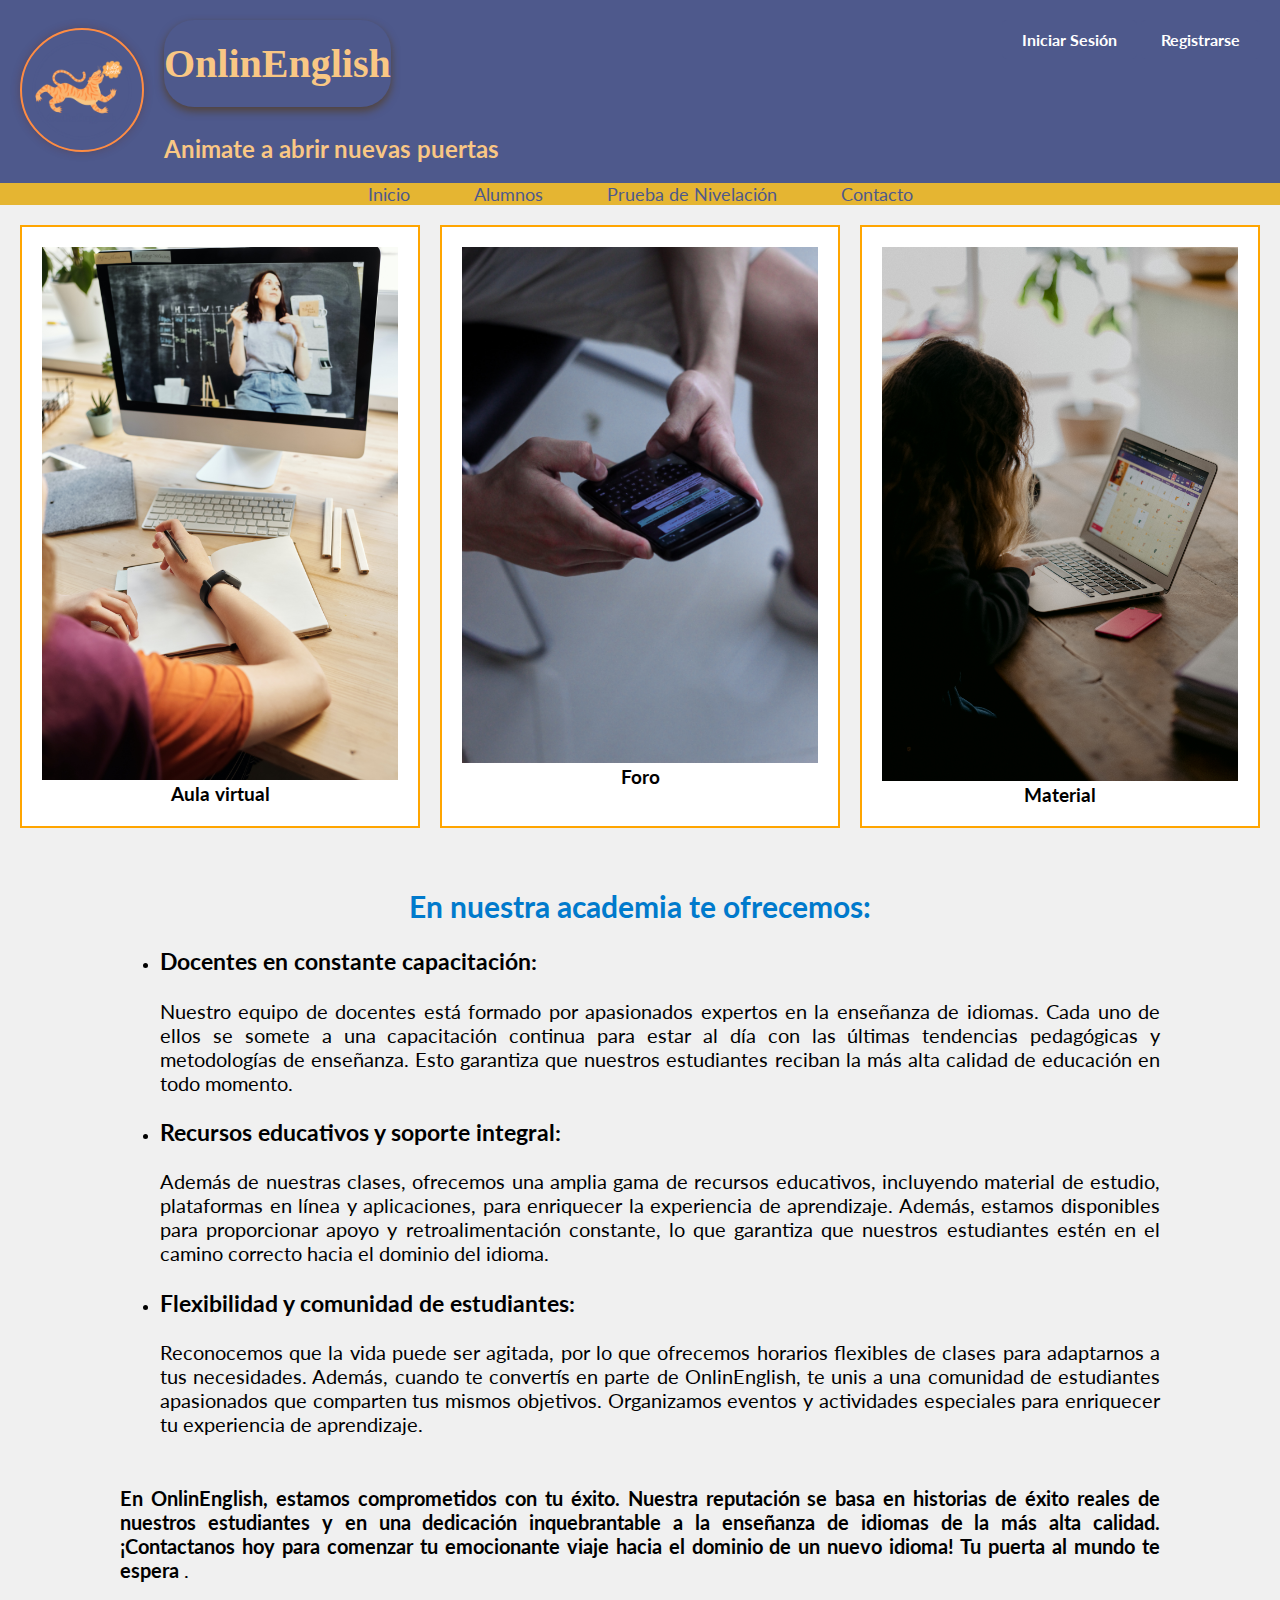
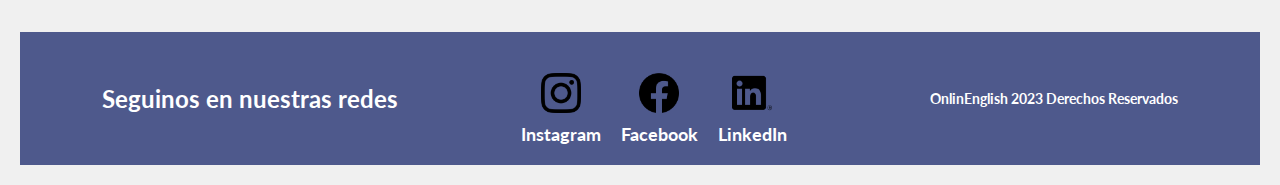
<file: alumnos.html>
<!DOCTYPE html>
<html lang="es">

<head>
    <meta charset="UTF-8">
    <meta name="viewport" content="width=device-width, initial-scale=1.0">
    <link rel="icon" href="img/favicon.ico" type="image/x-icon">
    <link rel="preconnect" href="https://fonts.googleapis.com">
    <link rel="preconnect" href="https://fonts.gstatic.com" crossorigin>
    <link href="https://fonts.googleapis.com/css2?family=Lato&display=swap" rel="stylesheet">
    <link rel="stylesheet" href="Css/estilo.css">
    <title>OnlinEnglish</title>
</head>

<body>
    <header>
        <div class="logo-container">
            <img src="img/onlineNglish (1).png" alt="Logotipo de OnlineEnglish" class="logo">
        </div>
        <div class="header-content">
            <h1 class="header-title">OnlinEnglish</h1>
            <h3 class="header-subtitle">Animate a abrir nuevas puertas</h3>
        </div>
        <div class="header-buttons">
            <a href="login.html" class="login-button">Iniciar Sesión</a>
            <a href="registro.html" class="registro-button">Registrarse</a>
        </div>
    </header>

    <nav>
        <a href="index.html">Inicio</a>
        <a href="alumnos.html">Alumnos</a>
        <a href="prueba.html">Prueba de Nivelación</a>
        <a href="contacto.html">Contacto</a>
    </nav>

    <main class="grid-container">
        <div class="grid-item">
            <img class="aula-image" src="img/pexels-julia-m-cameron-4144228.jpg" alt="Imagen de aula virtual">
            <h3>Aula virtual</h3>
        </div>
        <div class="grid-item">
            <img class="aula-image" src="img/asterfolio-PjoJga8EovQ-unsplash.jpg" alt="Imagen de aula virtual">
            <h3>Foro</h3>
        </div>
        <div class="grid-item">
            <img class="aula-image" src="img/annie-spratt-__b279kVy0c-unsplash.jpg" alt="Imagen de aula virtual">
            <h3>Material</h3>
        </div>
    </main>

    <section class="about-section">
        <h1 class="section-title">En nuestra academia te ofrecemos:</h1>


    <section class="info-alumnos">
        <ul>
            <li>
                <div class="section-info-alumnos">
                    <div class="section-subtitle-alumnos">
                        <h3>Docentes en constante capacitación:</h3>
                    </div>
                    <p>Nuestro equipo de docentes está formado por apasionados expertos en la enseñanza de idiomas. Cada
                        uno
                        de
                        ellos se somete a una capacitación continua para estar al día con las últimas tendencias
                        pedagógicas
                        y
                        metodologías de enseñanza. Esto garantiza que nuestros estudiantes reciban la más alta calidad
                        de
                        educación en todo momento.</p>
                </div>
            </li>

            <li>
                <div class="section-info-alumnos">
                    <div class="section-subtitle-alumnos">
                        <h3>Recursos educativos y soporte integral:</h3>
                    </div>
                    <p>Además de nuestras clases, ofrecemos una amplia gama de recursos educativos, incluyendo material
                        de
                        estudio, plataformas en línea y aplicaciones, para enriquecer la experiencia de aprendizaje.
                        Además,
                        estamos disponibles para proporcionar apoyo y retroalimentación constante, lo que garantiza que
                        nuestros
                        estudiantes estén en el camino correcto hacia el dominio del idioma.</p>
                </div>
            </li>

            <li>
                <div class="section-info-alumnos">
                    <div class="section-subtitle-alumnos">
                        <h3>Flexibilidad y comunidad de estudiantes:</h3>
                    </div>
                    <p>Reconocemos que la vida puede ser agitada, por lo que ofrecemos horarios flexibles de clases para
                        adaptarnos
                        a tus necesidades. Además, cuando te convertís en parte de OnlinEnglish, te unis a una
                        comunidad de
                        estudiantes apasionados que comparten tus mismos objetivos. Organizamos eventos y actividades
                        especiales
                        para
                        enriquecer tu experiencia de aprendizaje.</p>
                </div>
            </li>
        </ul>

    </section>
    <section class="info-alumnos">
        <div class="section-info-alumnos">
            <p> <strong>En OnlinEnglish, estamos comprometidos con tu éxito. Nuestra reputación se basa en historias de
                    éxito reales
                    de nuestros estudiantes y en una dedicación inquebrantable a la enseñanza de idiomas de la más alta
                    calidad.

                    ¡Contactanos hoy para comenzar tu emocionante viaje hacia el dominio de un nuevo idioma! Tu puerta
                    al mundo te
                    espera</strong> .</p>
        </div>
    </section>
    <footer class="flex">
        <h4 class="footer-title">Seguinos en nuestras redes</h4>
        <div class="social-icons">
            <div class="social-icon">
                <img src="img/instagram.png" alt="Logo de Instagram">
                <h5>Instagram</h5>
            </div>
            <div class="social-icon">
                <img src="img/facebook.png" alt="Logo de Facebook">
                <h5>Facebook</h5>
            </div>
            <div class="social-icon">
                <img src="img/linkedin.png" alt="Logo de LinkedIn">
                <h5>LinkedIn</h5>
            </div>
        </div>

        <h6 class="footer-info">OnlinEnglish 2023 Derechos Reservados</h6>
    </footer>
</body>

</html>
</file>
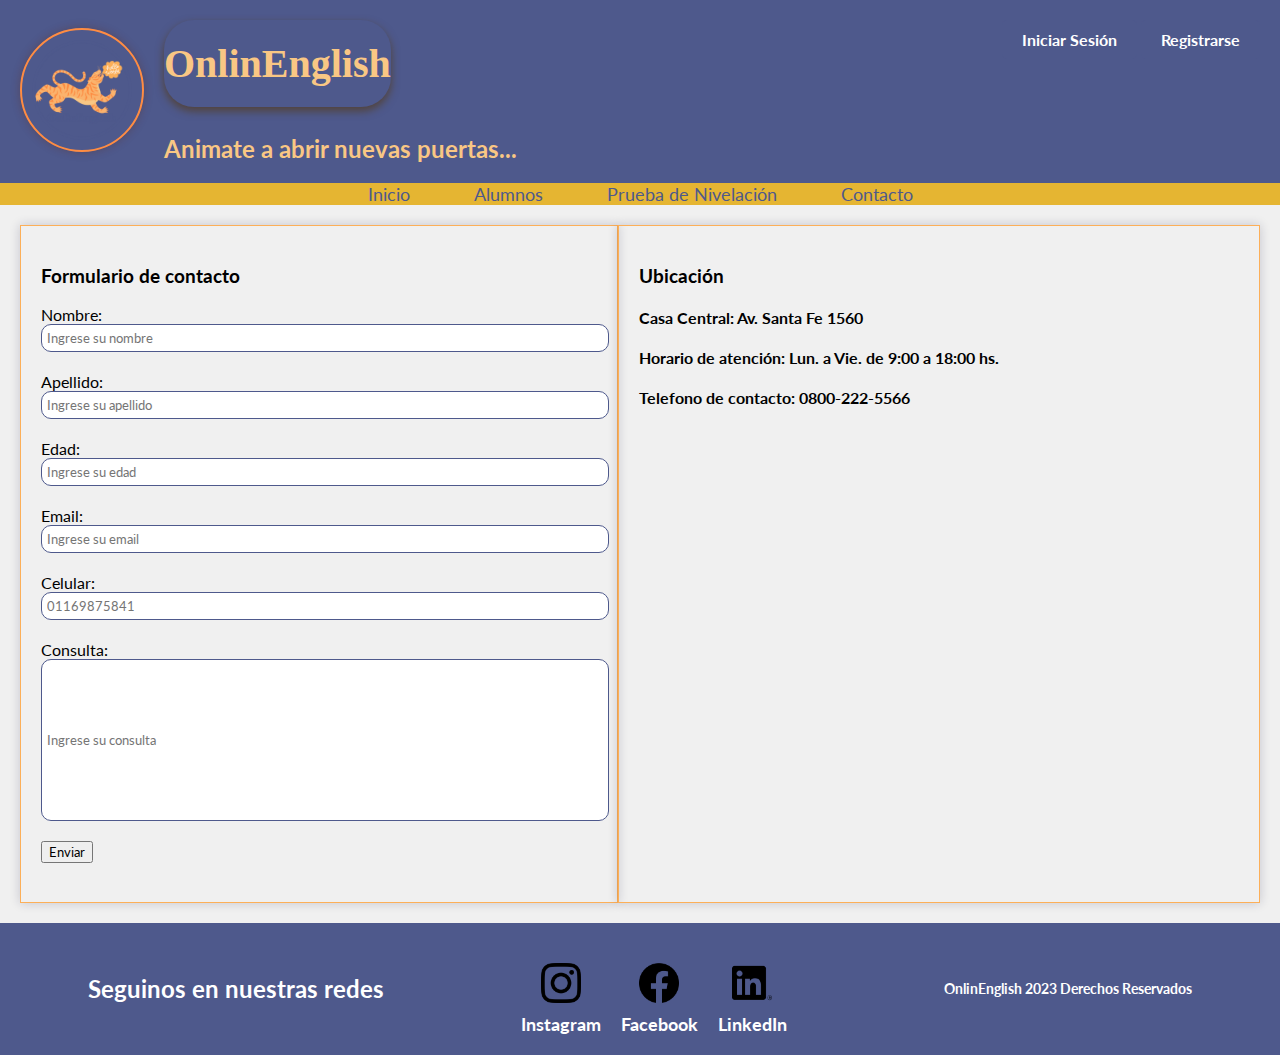
<file: contacto.html>
<!DOCTYPE html>
<html lang="en">

<head>
    <meta charset="UTF-8">
    <meta name="viewport" content="width=device-width, initial-scale=1.0">
    <link rel="icon" href="img/favicon.ico" type="image/x-icon">
    <link rel="preconnect" href="https://fonts.googleapis.com">
    <link rel="preconnect" href="https://fonts.gstatic.com" crossorigin>
    <link href="https://fonts.googleapis.com/css2?family=Lato&display=swap" rel="stylesheet">
    <link rel="stylesheet" href="Css/estilo.css">
    <title>OnlinEnglish</title>
</head>

<body>
    <header>
        <div class="logo-container">
            <img src="img/onlineNglish (1).png" alt="Logotipo de OnlineEnglish" class="logo">
        </div>
        <div class="header-content">
            <h1 class="header-title">OnlinEnglish</h1>
            <h3 class="header-subtitle">Animate a abrir nuevas puertas...</h3>
        </div>
        <div class="header-buttons">
            <a href="login.html" class="login-button">Iniciar Sesión</a>
            <a href="registro.html" class="registro-button">Registrarse</a>
        </div>
    </header>

    <nav>
        <a href="index.html">Inicio</a>
        <a href="alumnos.html">Alumnos</a>
        <a href="prueba.html">Prueba de Nivelación</a>
        <a href="contacto.html">Contacto</a>
    </nav>

    <main class="content-container-contacto">
        <section class="contact-section">
            <h3>Formulario de contacto</h3>

            <form id="formulario" onsubmit="return validarFormulario()">
                <label for="nombre">Nombre:</label>
                <input type="text" id="nombre" name="nombre" placeholder="Ingrese su nombre"><br>
        
                <label for="apellido">Apellido:</label>
                <input type="text" id="apellido" name="apellido" placeholder="Ingrese su apellido"><br>
        
                <label for="edad">Edad:</label>
                <input type="number" id="edad" name="edad" min="1" max="100" placeholder="Ingrese su edad"><br>
        
                <label for="email">Email:</label>
                <input type="text" id="email" name="email" placeholder="Ingrese su email"><br>
                
                <label for="celular">Celular:</label>
                <input type="text" id="celular" name="celular" placeholder="01169875841"><br>

                <label for="consulta">Consulta:</label>
                <input type="text" id="consulta" name="consulta" placeholder="Ingrese su consulta"><br>

                <input type="submit" value="Enviar">
            </form>
        

            <script src = "js/script.js"></script>
            
        </section>

        <section class="location-section">
            <h3>Ubicación</h3>
            <h4>Casa Central: Av. Santa Fe 1560</h4>
            <h4>Horario de atención: Lun. a Vie. de 9:00 a 18:00 hs.</h4>
            <h4>Telefono de contacto: 0800-222-5566</h4>

            <iframe src="https://www.google.com/maps/embed?pb=!1m18!1m12!1m3!1d821.0835039563243!2d-58.390187330427096!3d-
                34.59571439434052!2m3!1f0!2f0!3f0!3m2!1i1024!2i768!4f13.1!3m3!1m2!1s0x95bccabeb4261b37%3A0xed9edb0cdf93279!2s
                Avenida%20Santa%20Fe%201560!5e0!3m2!1ses-419!2sar!4v1694981006478!5m2!1ses-419!2sar" width="600"
                height="450" style="border:0;" allowfullscreen="" loading="lazy"
                referrerpolicy="no-referrer-when-downgrade"></iframe>
        </section>
    </main>

    <footer class="flex">
        <h4 class="footer-title">Seguinos en nuestras redes</h4>
        <div class="social-icons">
            <div class="social-icon">
                <img src="img/instagram.png" alt="Logo de Instagram">
                <h5>Instagram</h5>
            </div>
            <div class="social-icon">
                <img src="img/facebook.png" alt="Logo de Facebook">
                <h5>Facebook</h5>
            </div>
            <div class="social-icon">
                <img src="img/linkedin.png" alt="Logo de LinkedIn">
                <h5>LinkedIn</h5>
            </div>
        </div>

        <h6 class="footer-info">OnlinEnglish 2023 Derechos Reservados</h6>
    </footer>
</body>

</html>
</file>
<file: Css/estilo.css>
/* Estilo general de toda la página */

* {
    font-family: 'Lato', sans-serif;
}

/* cuerpo */
body {
    
    background-color: #f0f0f0;
    margin: 0;
    padding: 0;
}

/* Titulo de la página con logo y sub, más lema */
header {
    position: sticky;
    top: 0;
    background-color: #4E598C;
    color: #F9C784;
    padding: 20px;
    display: flex;
    align-items: center;
    z-index: 1000; 
}

.logo-container {
    margin-right: 20px;
}

.logo {
    width: 100px;
    height: 100px;
    border: 2px solid #ff8c42;
    border-radius: 50%;
    padding: 10px;
    box-shadow: 0px 0px 10px rgba(100, 34, 4, 0.3);
}


.header-content {
    display: flex;
    flex-direction: column;
    align-items: flex-start;
}

.header-title {
    font-family: "PT Serif", serif;
    font-size: 40px;
    font-weight: bold;
    margin-top: 0;
    color: #F9C784;
    padding: 20px 0;
    border-radius: 30px;
    box-shadow: 0px 4px 8px rgba(85, 52, 3, 0.616);
    transition: transform 0.2s ease-in-out;
}

.header-title:hover {
    transform: scale(1.1);
}


.header-subtitle {
    font-size: 24px;
    margin: 0;
}

/* Botones de inicio de sesión y registro */
.login-button,
.registro-button {
    padding: 10px 20px;
    background-color: #4E598C;
    color: #fff;
    text-decoration: none;
    border-radius: 5px;
    font-weight: bold;
    transition: background-color 0.3s;
    display: inline-block;
}

.login-button:hover,
.registro-button:hover {
    background-color: #F9C784;
}

.header-buttons {
    position: absolute;
    top: 0;
    right: 0;
    margin: 20px;
}

#country-english {
    text-align: right;
    width: 100%;
    margin-top: 0px; /* Ajusta según tus necesidades */
}

#caja1 {
    display: inline-block;
    text-align: center;
    vertical-align:middle;
    padding-top: 0px;
    width: 260px;
    height: 100px; /* Ajusta según tus necesidades */
    color: azure;
}

#nombrepais {
    font-size: 20px; /* Ajusta según tus necesidades */
    padding: 0px;
    margin-bottom: 0px; /* Espaciado opcional desde la parte inferior del título */
}

#bandera {
    max-width: 80%; /* La imagen no excederá el ancho de su contenedor */
    max-height: 40px; /* Ajusta según tus necesidades */
    margin-top: 2px; /* Espaciado opcional desde la parte superior de la imagen */
}
/* Estilos para la barra de navegación */
nav {
    position: sticky;
    top: 183px; 
    background-color: #e5b532;
    z-index: 1000;
    text-align: center;
    
}


nav a {
    color: #4E598C;
    text-decoration: none;
    padding: 10px 20px;
    margin: 0 10px;
    font-size: 18px; 
    transition: font-size 0.2s, transform 0.2s;
}



/* ////////////////////////////////////////////////////////////////////////////////////////////////// */



/* Estilos para la pagina principal */

.about-section {
    background-color: #f0f0f0;
    padding: 20px;
}

.section-title {
    font-size: 30px;
    text-align: center;
    color: #007acc;
}
.section-subtitle{
    font-size:20px;
    font-weight: bold;
    text-align: center;
    font-weight: 500;
}
.section-info{
    font-size:20px;
    font-weight: normal;
    text-align: center;
    color: black;
}
.courses-section {
    background-color: #f0f0f0;
    padding: 20px;
    display: flex;
    flex-direction: column;
    align-items: center; 
}
.course-details{
    margin-left: 50px; 
    margin-right: 50px;
    margin-bottom: 50px;
}
.course-categories {
    display: flex;
    text-align: center; 
}

.course-list {
    list-style-type: square;
    padding-left: 20px;
    text-align: justify;
}

.course-category-conteiner {
    width: 50%; 
    margin: 10px; 
    font-size: 30px;
}

.course-info {
    color: orange;
    font-size: 15px;
}

.content-container {
    display: grid;
    grid-template-columns: 4fr ; 
    max-width: 1200px;
    margin: 20px auto;
    padding: 20px;
    background-color: white;
    box-shadow: 0px 0px 10px rgba(0, 0, 0, 0.1);
}


main {
    background-color: #f0f0f0;
    padding: 20px;

}


/* Estilo para las imágenes de los cursos */
.main-image {
    max-width: 500px; 
    height: 300px; 
    border: 4px solid orange; 
    float: right; 
    margin-left: 50px; 
    margin-right: 50px;
    margin-bottom: 50px;
}

.comment-category {
    display: grid;
    grid-template-columns: repeat(3, 1fr); 
    grid-template-rows: (2);
    grid-gap: 20px;
    padding: 20px;
}


.title-comment{
    font-size: 20px;
    margin-top: 20px;
    margin-left: 15px;
}

.img-comment{
    max-width:auto; 
    height: 100px; 
    border-radius: 50%;
    border: 2px solid #4E598C;
}



/* ////////////////////////////////////////////////////////////////////////////////////////////////// */




/* Estilos para la pagina de alumnos */

.info-alumnos{
    margin-left: 100px;
    margin-right: 100px;
    margin-bottom: 50px;;
}

.section-subtitle-alumnos{
    font-size:20px;
    font-weight: bold;
    text-align: left;
    font-weight: 500;
    text-align: justify ;
}
.section-info-alumnos{
    font-size:20px;
    font-weight: normal;
    text-align: justify;

}


.grid-container {
    display: grid;
    grid-template-columns: repeat(3, 1fr); 
    grid-gap: 20px;
    padding: 20px;
}

/* Estilos para las cajas en el grid de alumnos*/
.grid-item {
    background-color: #fff;
    border: 2px solid orange;
    text-align: center;
    padding: 20px;
    transition: transform 0.3s; 
    cursor: pointer; 
}

/* Estilos para los títulos en las cajas de alumnos*/
.grid-item h3 {
    margin: 0;
}

/* Estilos para la animación de crecimiento al pasar el cursor de alumnos */
.grid-item:hover {
    transform: scale(1.05); 
}

.aula-image{
     width: 100%; 
    height: auto; 
}

/* ////////////////////////////////////////////////////////////////////////////////////////////////// */

/* Estilos para la pagina de prueba */

.level-1,
.level-2 {
    display: grid;
    grid-template-columns: 1fr;
    grid-gap: 20px;
    max-width: 100%;
    margin: 20px;
}

.evaluacion-image1,
.evaluacion-image2 {
    max-width: 100%;
    height: auto;
    border: 4px solid orange;
    margin: 20px 0;
}

.section-title-prueba {
    font-size: 20px;
    text-align: center;
    margin: 10px 0;
    color: #007acc;
}


.contact-section-prueba {
    background: url("img/damian-zaleski-RYyr-k3Ysqg-unsplash.jpeg") center center no-repeat;
    background-size: cover;
    width: 30%;
    margin: 0 auto;
    padding: 20px;
    border: 1px solid #FCAF58;
    position: relative;
    color: #fff; 
}

.evaluacion-image3 {
    max-width: 100%; 
    height: auto; 
}
/* Estilos específicos para dispositivos móviles como iPhone */
@media screen and (max-width: 375px) {
    .section-title-prueba {
        font-size: 16px; 
    }

    .contact-section-prueba {
        width: 100%;
        margin-left: 0; 
    }
}

/* Estilos específicos para tablets */
@media screen and (min-width: 768px) and (max-width: 1024px) {
    .section-title-prueba {
        font-size: 24px;
    }

    .contact-section-prueba {
        width: 80%;
        margin: 0 auto;
    }
}

/* Estilos específicos para laptops */
@media screen and (min-width: 1025px) {
    .level-1,
    .level-2 {
        grid-template-columns: 1fr 1fr;
        max-width: 1200px;
        margin: 50px;
    }

    .evaluacion-image1,
    .evaluacion-image2 {
        max-width: 100%; 
        height: auto;
        margin: 20px 0; 
    }

    .contacto-evaluacion {
        margin: 100px auto;
    }
}

/* ////////////////////////////////////////////////////////////////////////////////////////////////// */



/* Estilos para la pagina de contacto */

.ubicacion {
    display: grid;
    grid-template-columns: 1fr 1fr;
    max-width: 1200px;
    grid-gap: 20px; 
}

.map {
    grid-column: 1;
    grid-row: 1;
    
}
/* Estilo para los botones de enviar/borrar en contacto */
button {
    padding: 10px 20px;
    background-color: #4E598C;
    color: #fff;
    border: none;
    cursor: pointer;
    margin-right: 10px;
}

button:hover {
    background-color: #ff8c42;
}

/* Estilo para el formulario de contacto y contacto */
input[type="text"],
input[type="email"],
input[type="number"],
#consulta {
    width: 100%;
    padding: 5px;
    margin-bottom: 20px;
    border: 1px solid #4E598C;
    border-radius: 10px;
}

/* Estilo para el campo de consulta */
#consulta {
    height: 150px; 
}

/* Estilo para el contenedor principal (flexbox) */
.content-container-contacto {
    display: flex;
    justify-content: space-between;
    align-items: stretch;
}

/* Estilo para la sección de contacto en el formulario */
.contact-section {
    flex: 1;
    display: flex;
    flex-direction: column; 
    padding: 20px;
    border: 1px solid #FCAF58;
}

/* Estilo para la sección de ubicación */
.location-section {
    flex: 1;
    padding: 20px;
    border: 1px solid #FCAF58;
}

/* Estilo para los títulos de las secciones */
.contact-section,
.location-section {
    box-shadow: 0px 0px 10px rgba(24, 26, 63, 0.2);
    transition: transform 0.2s ease;
}


@keyframes fadeIn {
    from {
        opacity: 0;
    }
    to {
        opacity: 1;
    }
}

/* ////////////////////////////////////////////////////////////////////////////////////////////////// */

/* Estilos para el footer con Flexbox */
footer {
    background-color: #4E598C;
    color: #fff;
    padding: 20px;
    display: flex;
    justify-content: space-around;
    align-items: center;
    flex-wrap: wrap;
}

.footer-title {
    font-size: 24px;
}

.social-icons {
    display: flex; 
    align-items: center;
    margin-top: 20px; 
}

.social-icon {
    display: flex;
    flex-direction: column;
    align-items: center;
    margin-right: 20px;
    text-decoration: none; 
    color: #fff;
    transition: color 0.3s, transform 0.3s; 
}
.social-icon:hover {
    color: #FCAF58; 
    transform: scale(1.2); 
}

.social-icon img {
    width: 40px;
    height: auto;
    margin-bottom: 10px; 
}


.social-icon h5 {
    font-size: 18px; 
    margin: 0; 
}

.footer-info {
    font-size: 14px; 
    margin: 10px 0; 
}

.footer-info {
    font-size: 14px;
    text-align: center;
    padding: 10px 0; 
}
</file>
